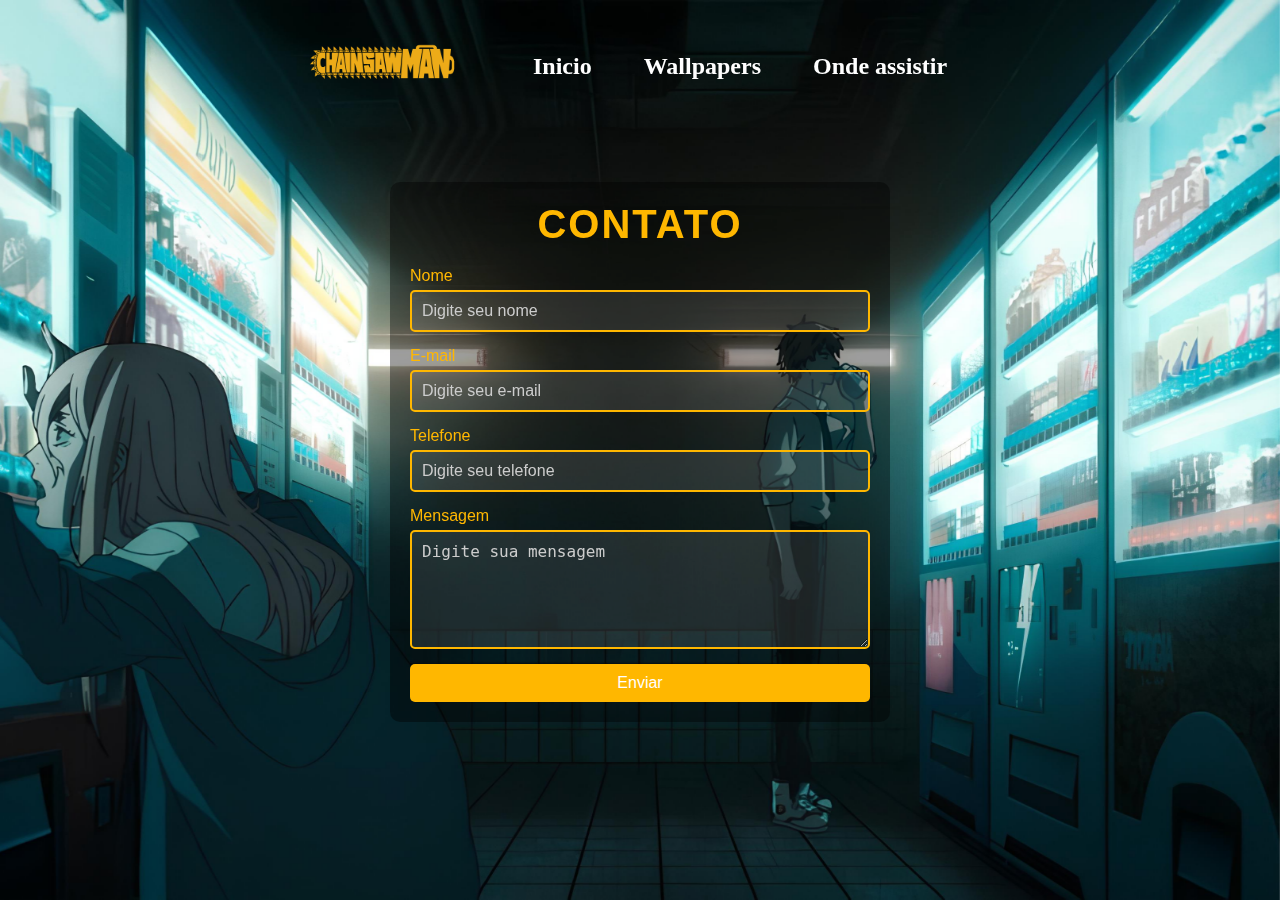
<file: contact.html>
<!DOCTYPE html>
<html lang="pt">
<head>
    <meta charset="UTF-8" />
    <meta name="viewport" content="width=device-width, initial-scale=1.0" />
    <title>Contato - Chainsaw Man</title>
    <link rel="stylesheet" href="./src/css/reset.css">
    <link rel="stylesheet" href="./src/css/contact.css" />
    <link rel="stylesheet" href="./src/css/menu.css">
</head>

<body>

    <div class="background-overlay"></div>
    <header class="header">
        <nav class="navbar">
            <div class="container">
                <a href="./index.html" class="logo">
                    <img class="logo" src="./src/images/logo.png" alt="Logo">
                </a>
                <!-- Botão de hambúrguer -->
                <button class="navbar-toggler" id="toggleButton" aria-label="Toggle navigation">
                    <span class="hamburguer"></span>
                    <span class="hamburguer"></span>
                    <span class="hamburguer"></span>
                </button>
                <ul class="nav-list" id="nav-list">
                    <li><a href="./index.html">Inicio</a></li>
                    <li><a href="./wallpapers.html">Wallpapers</a></li>
                    <li><a href="./where_watch.html">Onde assistir</a></li>
                </ul>
            </div>
        </nav>
    </header>

    <div class="contact-container">
        <h1 class="contact-title">Contato</h1>
        <form class="contact-form">
            <div class="form-group">
                <label for="name">Nome</label>
                <input type="text" id="name" name="name" placeholder="Digite seu nome" required />
            </div>
            <div class="form-group">
                <label for="email">E-mail</label>
                <input type="email" id="email" name="email" placeholder="Digite seu e-mail" required />
            </div>
            <div class="form-group">
                <label for="phone">Telefone</label>
                <input type="tel" id="phone" name="phone" placeholder="Digite seu telefone" required />
            </div>
            <div class="form-group">
                <label for="message">Mensagem</label>
                <textarea id="message" name="message" placeholder="Digite sua mensagem" rows="5" required></textarea>
            </div>
            <button type="submit" class="submit-button">Enviar</button>
        </form>
    </div>

    <script src="./src/js/menu.js"></script>
</body>
</html>
</file>
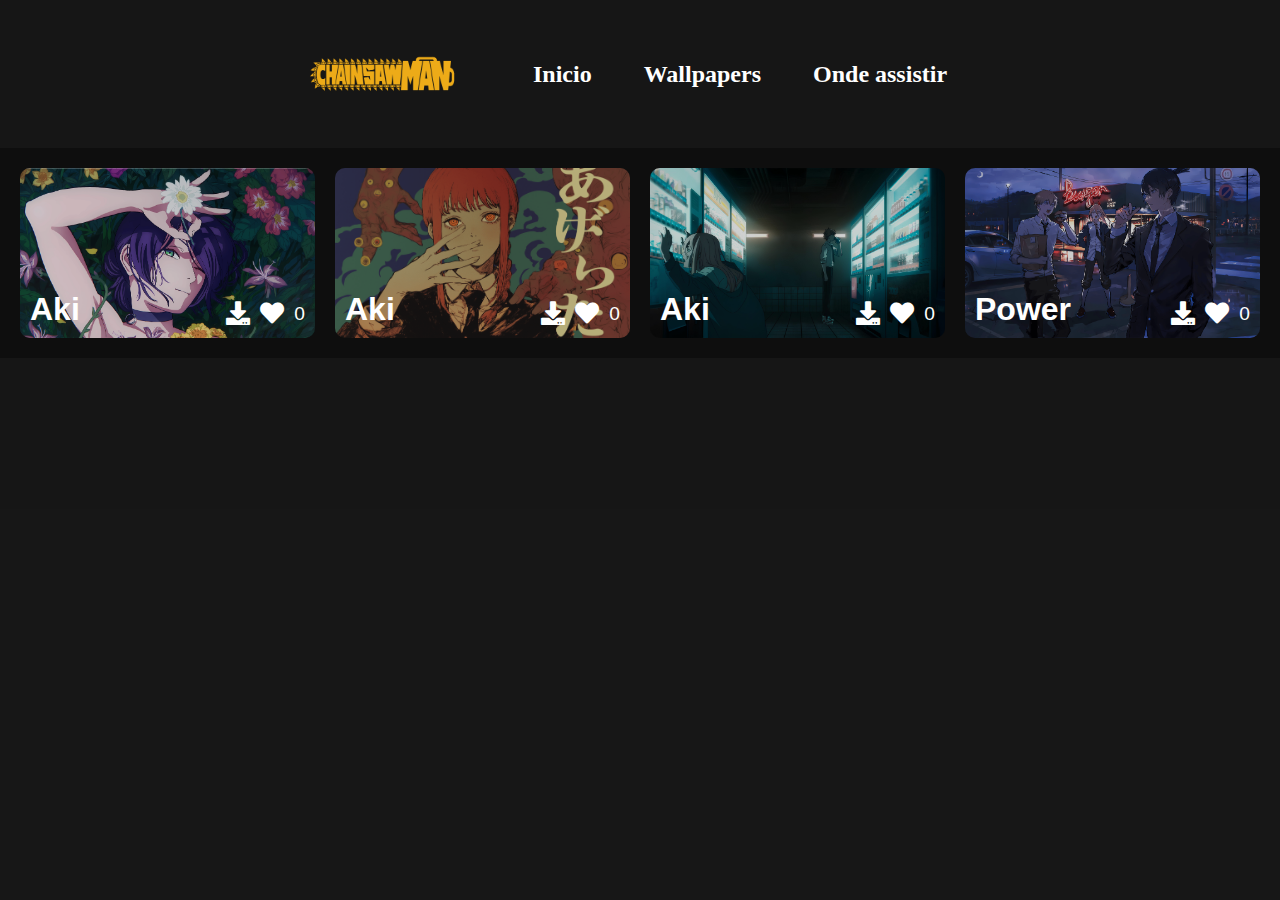
<file: wallpapers.html>
<!DOCTYPE html>
<html lang="pt">
<head>
    <meta charset="UTF-8" />
    <meta name="viewport" content="width=device-width, initial-scale=1.0" />
    <link rel="icon" href="./src/icon/icon.icon" type="image/icon">
    <link href="https://cdnjs.cloudflare.com/ajax/libs/font-awesome/5.15.3/css/all.min.css" rel="stylesheet">
    <link rel="stylesheet" href="./src/css/reset.css" />
    <link rel="stylesheet" href="./src/css/menu.css">
    <link rel="stylesheet" href="./src/css/wallpaper.css" />
    <title>Chainsaw Man Wiki</title>
</head>
<body>
  <div class="overlay"></div>
  <header class="header">
      <nav class="navbar">
          <div class="container">
              <a href="./index.html" class="logo">
                  <img class="logo" src="./src/images/logo.png" alt="Logo">
              </a>
              <button class="navbar-toggler" id="toggleButton" aria-label="Toggle navigation">
                  <span class="hamburguer"></span>
                  <span class="hamburguer"></span>
                  <span class="hamburguer"></span>
              </button>
              <ul class="nav-list" id="nav-list">
                  <li><a href="./index.html">Inicio</a></li>
                  <li><a href="./wallpapers.html">Wallpapers</a></li>
                  <li><a href="./where_watch.html">Onde assistir</a></li>
              </ul>
          </div>
      </nav>
  </header>

    <main class="wallpapers">
        <section class="wallpaper">
            <img src="./src/wallpapers/reze.png" alt="Wallpaper Aki" class="wallpaper-image" data-id="maquinas" />
            <div class="overlay"></div>
            <h2 class="wallpaper-title">Aki</h2>
            <div class="actions">
                <button class="btn-download" data-image="./src/wallpapers/maquinas.jpg">
                    <i class="fas fa-download"></i>
                </button>
                <button class="btn-like">
                    <i class="fas fa-heart"></i>
                </button>
                <span class="like-count">0</span>
            </div>
        </section>
        <section class="wallpaper">
          <img src="./src/wallpapers/makima.png" alt="Wallpaper Aki" class="wallpaper-image" data-id="maquinas" />
          <div class="overlay"></div>
          <h2 class="wallpaper-title">Aki</h2>
          <div class="actions">
              <button class="btn-download" data-image="./src/wallpapers/maquinas.jpg">
                  <i class="fas fa-download"></i>
              </button>
              <button class="btn-like">
                  <i class="fas fa-heart"></i>
              </button>
              <span class="like-count">0</span>
          </div>
      </section>
    <section class="wallpaper">
      <img src="./src/wallpapers/maquinas.jpg" alt="Wallpaper Aki" class="wallpaper-image" data-id="maquinas" />
      <div class="overlay"></div>
      <h2 class="wallpaper-title">Aki</h2>
      <div class="actions">
          <button class="btn-download" data-image="./src/wallpapers/maquinas.jpg">
              <i class="fas fa-download"></i>
          </button>
          <button class="btn-like">
              <i class="fas fa-heart"></i>
          </button>
          <span class="like-count">0</span>
      </div>
  </section>

        <section class="wallpaper">
            <img src="./src/wallpapers/time_makima.png" alt="Wallpaper Power" class="wallpaper-image" data-id="time_makima" />
            <div class="overlay"></div>
            <h2 class="wallpaper-title">Power</h2>
            <div class="actions">
                <button class="btn-download" data-image="./src/wallpapers/time_makima.jpeg">
                    <i class="fas fa-download"></i>
                </button>
                <button class="btn-like">
                    <i class="fas fa-heart"></i>
                </button>
                <span class="like-count">0</span>
            </div>
        </section>
    </main>

    <!-- Modal para exibir a imagem em tela cheia -->
    <div class="modal" id="modal">
        <span class="close-modal" id="close-modal">&times;</span>
        <img class="modal-content" id="modal-image" />
    </div>

    <script src="./src/js/menu.js"></script>
    <script src="./src/js/script.js"></script>
</body>
</html>
</file>
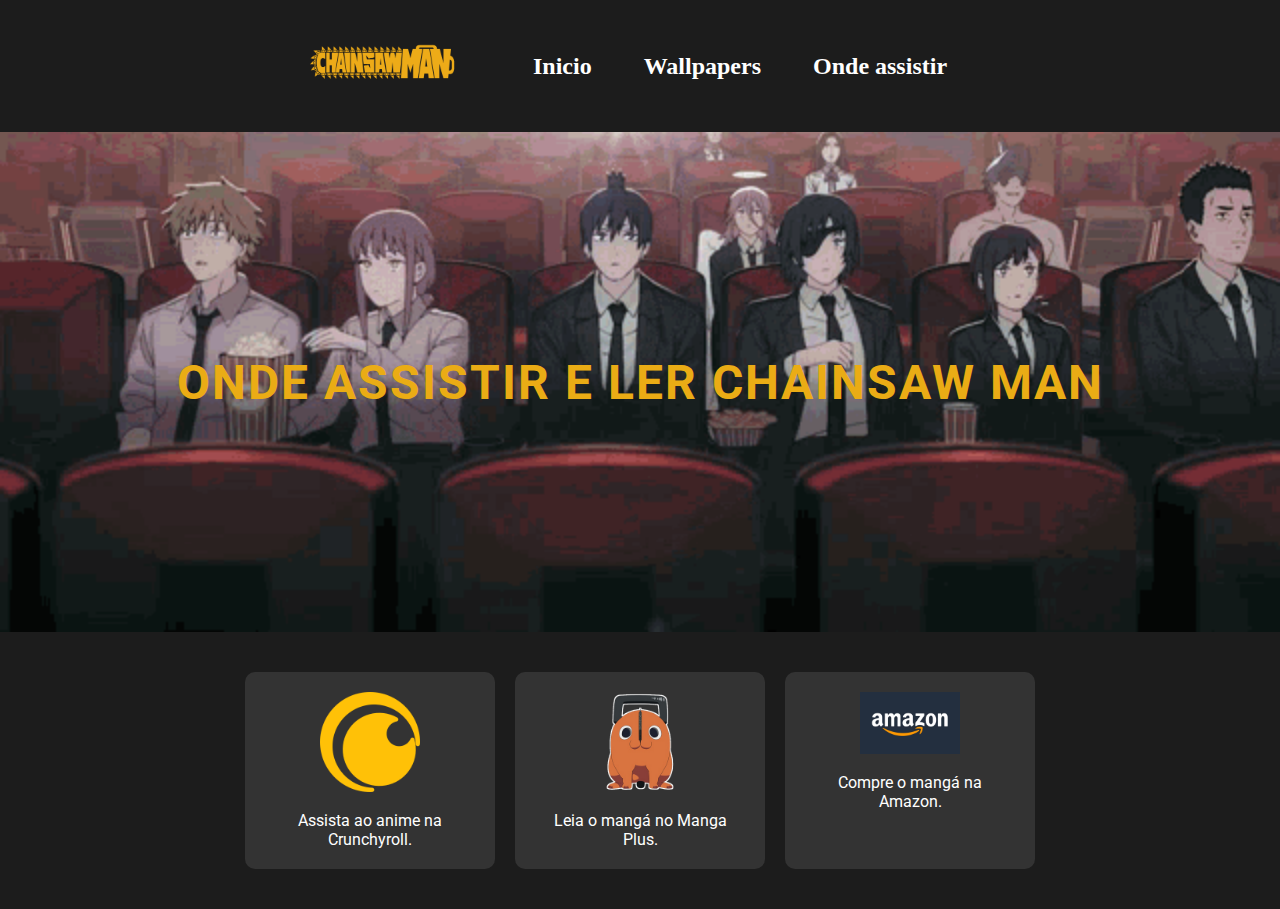
<file: where_watch.html>
<!DOCTYPE html>
<html lang="pt-br">
<head>
    <meta charset="UTF-8" />
    <link rel="icon" href="./src/icon/icon.icon" type="image/icon">
    <meta name="viewport" content="width=device-width, initial-scale=1.0" />
    <title>Onde Assistir - Chainsaw Man</title>
    <link rel="stylesheet" href="./src/css/reset.css" />
    <link rel="stylesheet" href="./src/css/responsive.css" />
    <link rel="stylesheet" href="./src/css/menu.css">
    <link rel="stylesheet" href="./src/css/where_wath.css" />
    <link href="https://fonts.googleapis.com/css2?family=Roboto:wght@400;700&display=swap" rel="stylesheet">
</head>
<body>
    <!-- Banner Principal -->
    <header class="header">
        <nav class="navbar">
            <div class="container">
                <a href="./index.html" class="logo">
                    <img class="logo" src="./src/images/logo.png" alt="Logo">
                </a>
                <button class="navbar-toggler" id="toggleButton" aria-label="Toggle navigation">
                    <span class="hamburguer"></span>
                    <span class="hamburguer"></span>
                    <span class="hamburguer"></span>
                </button>
                <ul class="nav-list" id="nav-list">
                    <li><a href="./index.html">Inicio</a></li>
                    <li><a href="./wallpapers.html">Wallpapers</a></li>
                    <li><a href="./where_watch.html">Onde assistir</a></li>
                </ul>
            </div>
        </nav>
    </header>
    <header class="banner">
        <div class="banner-overlay"></div>
        <h1 class="banner-title">Onde Assistir e Ler Chainsaw Man</h1>
    </header>

    <!-- Seção de Plataformas -->
    <main class="platforms">


        <div class="platform-card" onclick="window.open('https://www.crunchyroll.com/pt-br/series/GVDHX8QNW/chainsaw-man?srsltid=AfmBOoq__U5eftDoVYk1mHyoLaFG-COakaoZYIBmm0QBddTfJIO4XCLL', '_blank')">
            <img src="./src/icon/crunchyroll.png" alt="Crunchyroll" class="platform-logo" />
            <p class="platform-description">Assista ao anime na Crunchyroll.</p>
        </div>

        <div class="platform-card" onclick="window.open('https://slimeread.com/ler/219/cap-01', '_blank')">
            <img src="./src/icon/icon.icon" alt="Manga Plus" class="platform-logo" />
            <p class="platform-description">Leia o mangá no Manga Plus.</p>
        </div>

        <div class="platform-card" onclick="window.open('https://www.amazon.com.br/s?k=chainsaw+man+amazon&adgrpid=126921136276&hvadid=595853587414&hvdev=c&hvlocphy=9198625&hvnetw=g&hvqmt=e&hvrand=16937994612858554808&hvtargid=kwd-1047055270039&hydadcr=20717_13349172&tag=hydrbrgk-20&ref=pd_sl_2m15k6qjfv_e', '_blank')">
            <img src="./src/icon/amazon.avif" alt="Amazon" class="platform-logo" />
            <p class="platform-description">Compre o mangá na Amazon.</p>
        </div>
    </main>

        <script src="./src/js/menu.js"></script>
    <script src="./src/js/audio.js"></script>
</body>
</html>
</file>
<file: src/css/menu.css>
/* Estilos para o ícone de hambúrguer menu*/
.hamburguer {
    display: block;
    width: 40px;
    height: 4px;
    background-color: #EAAC15; /* Vermelho sangue */
    margin: 6px 0;
    border-radius: 2px;
    transition: all 0.3s ease;
}


.navbar {
    padding: 20px 0;
    display: flex;
    justify-content: space-between;
    align-items: center;
    position: relative;
}

.navbar .logo img {
    width: 150px;
}

.navbar .menu-toggle {
    display: none;
    flex-direction: column;
    cursor: pointer;
    z-index: 1000;
}

.navbar .menu-toggle .bar {
    width: 30px;
    height: 4px;
    margin: 5px 0;
    background-color: #fff;
    border-radius: 10px;
}

.nav-list {
    display: none;
    justify-content: center;
    align-items: center;
    list-style-type: none;
    transition: transform 0.3s ease-in-out;
}
.nav-list.active li {
    opacity: 1; /* Torna visível */
    transform: translateY(0); /* Volta à posição original */
}

.nav-list.active {
    display: flex;
    right: 0; 
}

.nav-list.active li {
    opacity: 1; /* Torna visível */
    transform: translateY(0); /* Volta à posição original */
}

/* Delay para cada link */
.nav-list.active li:nth-child(1) {
    transition-delay: 0.1s;
}

.nav-list.active li:nth-child(2) {
    transition-delay: 0.2s;
}

.nav-list.active li:nth-child(3) {
    transition-delay: 0.3s;
}

.nav-list li a {
    color: #fff;
    text-decoration: none;
    font-size: 1.2rem;
    transition: color 0.3s ease;
}



.nav-list li {
    margin: 0 15px;
}


/* Animação do botão de hambúrguer para "X" */
.navbar-toggler.active .hamburguer:nth-child(1) {
    transform: rotate(45deg) translate(5px, 5px);
}

.navbar-toggler.active .hamburguer:nth-child(2) {
    opacity: 0;
}

.navbar-toggler.active .hamburguer:nth-child(3) {
    transform: rotate(-45deg) translate(7px, -6px);
}
.nav-list li a:hover {
    color: #f39c12;
    transform: translateY(-5px);
}

.nav-list li a::after {
    content: '';
    position: absolute;
    width: 100%;
    height: 3px;
    background-color: #f39c12;
    bottom: -5px;
    left: 0;
    transform: scaleX(0);
    transform-origin: bottom right;
    transition: transform 0.25s ease-out;
}
/* MENU MOBILE */
.menu-toggle {
    display: none;
    flex-direction: column;
    cursor: pointer;
    z-index: 1001;
}

.menu-toggle .bar {
    height: 3px;
    width: 30px;
    background-color: #fff;
    margin: 5px;
    border-radius: 10px;
}
.nav-list li a:hover::after {
    transform: scaleX(1);
    transform-origin: bottom left;
}

/* Animação de transição no menu mobile */
.nav-list li {
    margin: 20px 0;
}

.nav-list li a {
    font-size: 1.5rem; /* Diminui o tamanho da fonte no mobile */
    font-weight: 600;
}

/* Oculta o botão de toggler por padrão */
.navbar-toggler {
    display: none;
    background: none;
    border: none;
    cursor: pointer;
    padding: 10px;
}

/* Estilos para o menu em telas menores */
@media (max-width: 768px) {
    .navbar {
        position: relative;
        z-index: 1000;
    }

    .navbar-toggler {
        display: block; /* Mostra o botão em telas menores */
        position: absolute;
        right: 10px;
        top: 15px;
    }

    .nav-list {
        display: none; /* Oculta o menu por padrão */
        flex-direction: column;
        position: absolute;
        top: 60px; /* Ajuste conforme a altura do header */
        left: 0;
        width: 100%;
        box-shadow: 0 2px 10px rgba(0, 0, 0, 0.021);
        z-index: 9;
        padding: 10px 0; /* Espaçamento interno */
    }

    /* Garante que o menu apareça ao clicar */
    .nav-list.active {
        display: flex; /* Exibir quando a classe 'active' for adicionada */
        flex-direction: column;
        position: absolute;
        top: 60px;
        left: 0;
        width: 100%;
        padding: 10px 0;
    }
    .nav-list li {
        margin: 15px 0;
        text-align: center;
        opacity: 0; /* Inicia invisível */
        transform: translateY(-20px); /* Inicia um pouco acima */
        transition: opacity 0.3s ease, transform 0.3s ease;
    }
    .nav-list.active {
        display: flex;
        right: 0; /* Desliza para a esquerda */
    }

    .nav-list.active li:nth-child(1) {
        transition-delay: 0.1s;
    }
    
    .nav-list.active li:nth-child(2) {
        transition-delay: 0.2s;
    }
    
    .nav-list.active li:nth-child(3) {
        transition-delay: 0.3s;
    }
}
</file>
<file: src/css/wallpaper.css>
*,
::before,
::after {
    margin: 0;
    padding: 0;
    box-sizing: border-box;
    color: #fff;
}
/* Estilos do modal */
body, *:hover { cursor:url(../images/cursor.png), auto; }

/* Estilos do modal */
.modal {
    display: none; /* Escondido por padrão */
    position: fixed;
    z-index: 1000;
    left: 0;
    top: 0;
    width: 100%;
    height: 100%;
    background-color: rgba(0, 0, 0, 0.9); /* Fundo escuro */
    overflow: auto;
}

.modal-content {
    display: block;
    margin: auto;
    max-width: 90%;
    max-height: 90%;
    position: absolute;
    top: 50%;
    left: 50%;
    transform: translate(-50%, -50%);
}

.close-modal {
    position: absolute;
    top: 20px;
    right: 35px;
    color: #fff;
    font-size: 40px;
    font-weight: bold;
    cursor: pointer;
    transition: color 0.3s ease;
}

.close-modal:hover {
    color: #ff4757;
}
body, html {
    height: 100%;
    width: 100%;
    overflow-x: hidden;
    font-family: 'Poppins', sans-serif;
}


.wallpapers {
    display: grid;
    grid-template-columns: repeat(auto-fill, minmax(250px, 1fr));
    gap: 20px;
    padding: 20px;
    background-color: #121212;
}

.wallpaper {
    position: relative;
    overflow: hidden;
    border-radius: 10px;
}

.wallpaper-image {
    width: 100%;
    height: 100%;
    object-fit: cover;
    transition: transform 0.3s ease;
}

.wallpaper:hover .wallpaper-image {
    transform: scale(1.1);
}

.overlay {
    position: absolute;
    top: 0;
    left: 0;
    width: 100%;
    height: 100%;
    background: rgba(0, 0, 0, 0.5);
    z-index: 1;
}

.wallpaper-title {
    position: absolute;
    bottom: 10px;
    left: 10px;
    font-size: 2rem;
    color: #fff;
    z-index: 2;
}

@media (max-width: 768px) {
    .wallpapers {
        grid-template-columns: repeat(auto-fill, minmax(200px, 1fr));
    }

    .wallpaper-title {
        font-size: 1.5rem;
    }
}

@media (max-width: 480px) {
    .wallpapers {
        grid-template-columns: 1fr;
    }

    .wallpaper-title {
        font-size: 1.2rem;
    }
}

/* Estilos globais */
body {
    background-color: #1c1c1c;
    color: #fff;
    font-family: Arial, sans-serif;
    margin: 0;
    padding: 0;
}

.container {
    display: flex;
    justify-content: space-around;
    flex-wrap: wrap;
    padding: 20px;
}

.card {
    background-color: #2a2a2a;
    border-radius: 10px;
    margin: 10px;
    overflow: hidden;
    width: 300px;
}

.card img {
    width: 100%;
    height: auto;
}

.card-content {
    padding: 15px;
}

.card-content .actions {
    display: flex;
    justify-content: space-between;
    align-items: center;
    margin-top: 10px;
}

.card-content .actions .btn {
    display: flex;
    align-items: center;
    justify-content: center;
    width: 40px;
    height: 40px;
    border-radius: 50%;
    color: #fff;
    font-size: 18px;
}

.btn-download {
    background-color: #007bff;
}

.btn-like {
    background-color: #6f42c1;
}

.btn-dislike {
    background-color: #dc3545;
}

.btn-like-count {
    background-color: #28a745;
}

.card-content .info {
    display: flex;
    justify-content: space-between;
    align-items: center;
    margin-top: 10px;
}

.card-content .info .resolution,
.card-content .info .views {
    display: flex;
    align-items: center;
}

.card-content .info .resolution i,
.card-content .info .views i {
    margin-right: 5px;
}

.tags {
    margin-top: 10px;
}

.tags span {
    background-color: #444;
    border-radius: 5px;
    padding: 5px 10px;
    margin-right: 5px;
}

.wallpaper .actions {
    position: absolute;
    bottom: 10px;
    right: 10px;
    z-index: 3;
    display: flex;
    align-items: center;
    gap: 10px;
}
.btn-like, .btn-download {
    background-color: transparent;
    border: none;
    color: #fff;
    font-size: 1.5rem;
    cursor: pointer;
    transition: color 0.3s ease;
}

.btn-like {
    background-color: transparent;
    border: none;
    color: #fff;
    font-size: 1.5rem;
    cursor: pointer;
    transition: color 0.3s ease;
}

.btn-like:hover {
    color: #ff4757;
}

.like-count {
    font-size: 1.2rem;
    color: #fff;
}

/*HEADER*/

.logo {
    display: flex;
    justify-content: space-between;
    width: 200px;
}


.overlay {
    position: absolute;
    top: 0;
    left: 0;
    width: 100%;
    height: 100%;
    background-color: rgba(0, 0, 0, 0.185); /* Cor preta com 50% de opacidade */
    z-index: 0; /* Garante que fique acima do vídeo, mas abaixo do conteúdo */
}

.navbar, .page-content {
    position: relative;
    z-index: 1; /* Garante que fique acima da overlay */
}

.container {
    max-width: 950px;
    margin: auto;
}

.navbar {
    padding: 12px 10px;
}

.navbar .container {
    display: flex;
    justify-content: space-between;
    align-items: center;
}

.navbar .logo {
    font-family: 'sd-asian';
    text-decoration: none;
    font-size: 2rem;
}

.navbar ul {
    list-style-type: none;
    display: flex;
}

/* Remove display: block dos links no menu desktop */
.navbar ul a {
    text-decoration: none;
    margin: 0 10px;
    padding: 8px 16px;
    font-family: 'Keshiki';
    position: relative;
}

.navbar ul:has(a:hover) a:not(:hover) {
    filter: blur(10px);
}

.page-content {
    text-align: center;
    margin-top: 12rem;
    padding: 0 10px;
}

.page-content .inner-content .heading {
    font-size: 10rem;
    font-family: 'sd-asian';
    color: transparent;
    -webkit-text-stroke-width: 1px;
    -webkit-text-stroke-color: #EAAC15;
}

.page-content .inner-content p {
    font-family: 'Poppins', sans-serif;
}

.page-content .buttons {
    display: flex;
    justify-content: center;
    margin-top: 20px;
}

.page-content .buttons a {
    display: block;
    font-family: 'Poppins', sans-serif;
    text-decoration: none;
    margin: 0 16px;
    padding: 10px 12px;
    border-radius: 6px;
    font-size: 13px;
    min-width: 120px;
    text-align: center;
    position: relative;
    backdrop-filter: blur(60px);
    overflow: hidden;
    z-index: 1;
    border: 1px solid #ffffff1e;
}

.page-content .buttons a.active {
    background-color: rgba(252, 223, 95, 0.842);
}

.page-content .buttons a.active:hover {
    box-shadow: 0 0 40px rgb(253, 249, 2);
}

.page-content .buttons a:nth-child(2)::before {
    content: '';
    position: absolute;
    left: -100%;
    top: 0;
    width: 100%;
    height: 100%;
    background: linear-gradient(40deg, #ffffff00, #ffffff20, #ffffff00);
    z-index: -1;
}

.page-content .buttons a:nth-child(2):hover::before {
    left: 100%;
}

.page-content .buttons a:nth-child(2):hover {
    transition-delay: .3s;
    box-shadow: 0 0 40px rgb(247, 252, 0);
    background-color: rgba(252, 223, 95, 0.842);
}

.page-content .social-links {
    margin-top: 6rem;
    display: flex;
    justify-content: center;
}

.page-content .social-links a {
    display: block;
    height: 40px;
    width: 40px;
    margin: 0 10px;
    border-radius: 99px;
    display: flex;
    justify-content: center;
    align-items: center;
    text-decoration: none;
    backdrop-filter: blur(160px);
    background: #eaae15b6;
    overflow: hidden;
    position: relative;
    z-index: 1;
}

.page-content .social-links a::after {
    content: '';
    position: absolute;
    left: 0;
    bottom: 0;
    width: 100%;
    height: 0%;
    background: #ffb700;
    z-index: -1;
}

.page-content .social-links a:hover::after {
    height: 100%;
}
</file>
<file: src/css/responsive.css>
@media (max-width: 1184px) {
    main .character .image, .video {
        height: 85%;
    }
    
    .content {
        justify-content: flex-end;
        left: 0;
        top: -15%;
        max-width: 80vw;
        padding: 20px;
    }

    .content .character-name {
        font-size: 50px;
    }

    .content .description {
        max-width: 500px;
    }

    .buttons {
        flex-direction: row;
        align-items: flex-end;
        width: 100%;
        padding: 40px;
    }

    .buttons .button img {
        max-width: 60px;
    }

    .buttons .button.selected {
        box-shadow: 0px 0px 10px #8B1E24;
    }
}

@media (max-width: 645px) {
    main .character .image, .video {
        height: auto;
    }

    .content .character-name {
        font-size: 40px;
    }

    .content .description {
        width: 80vw;
        font-size: 15px;
        line-height: 20px;
    }
    
    .buttons .button img {
      max-width: 50px;  
    }
}

@media (max-width: 430px) {
    body {
        overflow: visible;
    }

    main .character .image, .video {
        height: 36vh;
    }

    .content .logo {
        background-image: url('../images/logo_phone.png');
        max-height: 50px;
        max-width: 200px;
    }

    .content .description {
        font-size: 13px;
        max-height: 170px;
        margin-bottom: 10px;
    }

    .buttons .button {
        background-color: #8B1E24;
    }
}

@media (max-width: 393px) {
    .content .logo {
       margin-bottom: 25px; 
    }

    .content .character-name {
        font-size: 30px;
    }

    .content .description {
        font-size: 12px;
        margin-bottom: 15%;
    }

    .buttons .button img {
        max-width: 40px;
    }
}

@media (max-width: 320px) {
    .content .logo {
        display: none;
     }

     .content .character-name {
        font-size: 20px;
        
    }

    .content .description {
        overflow-y: scroll;
        margin-bottom: 15%;
        padding: 10px 0;
    }

    .buttons .button img {
        max-width: 35px;
    }
}
@media (max-width: 1184px) {
    .buttons {
        flex-direction: row;
        align-items: flex-end;
        width: 100%;
        padding: 40px;
        overflow-x: auto; /* Adicionar rolagem horizontal */
        white-space: nowrap; /* Impedir quebra de linha */
    }

    .buttons .button img {
        max-width: 60px;
    }

    .buttons .button.selected {
        box-shadow: 0px 0px 10px #8B1E24;
    }
}

@media (max-width: 645px) {
    .buttons .button img {
      max-width: 50px;  
    }
}

@media (max-width: 430px) {
    .buttons .button {
        background-color: #EAAC15;
    }
}

@media (max-width: 393px) {
    .buttons .button img {
        max-width: 40px;
    }
}

@media (max-width: 320px) {
    .buttons .button img {
        max-width:35px;
    }
}



/*VOLUME*/

/* Ajustes para telas menores */
@media (max-width: 768px) {
    .slider {
        position: fixed;
        top: 300px; /* Posiciona o controle de volume no topo */
        left: 50%; /* Centraliza horizontalmente */
        flex-direction: row; /* Alinha o ícone e o slider horizontalmente */
        align-items: center;
        border-radius: 20px;
        z-index: 1000;
        height: auto; /* Garante que a altura seja automática */
        width: auto; /* Garante que a largura seja automática */
    }



}

@media (max-width: 480px) {
    .slider .level {
        width: 60px; /* Reduz ainda mais o tamanho do slider */
    }
    
}
/*HEADER*/

.logo {
    width: 200px;
}

.hamburguer {
    transition: all 0.3s ease;
}
.overlay {
    position: absolute;
    top: 0;
    left: 0;
    width: 100%;
    height: 100%;
    background-color: rgba(0, 0, 0, 0.185); /* Cor preta com 50% de opacidade */
    z-index: 0; /* Garante que fique acima do vídeo, mas abaixo do conteúdo */
}

.navbar, .page-content {
    position: relative;
    z-index: 1; /* Garante que fique acima da overlay */
}

.container {
    max-width: 950px;
    margin: auto;
}

.navbar {
    padding: 12px 10px;
}

.navbar .container {
    display: flex;
    justify-content: space-between;
    align-items: center;
}

.navbar .logo {
    font-family: 'sd-asian';
    text-decoration: none;
    font-size: 2rem;
}

.navbar ul {
    list-style-type: none;
    display: flex;
}

/* Remove display: block dos links no menu desktop */
.navbar ul a {
    text-decoration: none;
    margin: 0 10px;
    padding: 8px 16px;
    font-family: 'Keshiki';
    position: relative;
}

.navbar ul:has(a:hover) a:not(:hover) {
    filter: blur(10px);
}

.page-content {
    text-align: center;
    margin-top: 12rem;
    padding: 0 10px;
}

.page-content .inner-content .heading {
    font-size: 10rem;
    font-family: 'sd-asian';
    color: transparent;
    -webkit-text-stroke-width: 1px;
    -webkit-text-stroke-color: #EAAC15;
}

.page-content .inner-content p {
    font-family: 'Poppins', sans-serif;
}

.page-content .buttons {
    display: flex;
    justify-content: center;
    margin-top: 20px;
}

.page-content .buttons a {
    display: block;
    font-family: 'Poppins', sans-serif;
    text-decoration: none;
    margin: 0 16px;
    padding: 10px 12px;
    border-radius: 6px;
    font-size: 13px;
    min-width: 120px;
    text-align: center;
    position: relative;
    backdrop-filter: blur(60px);
    overflow: hidden;
    z-index: 1;
    border: 1px solid #ffffff1e;
}

.page-content .buttons a.active {
    background-color: rgba(252, 223, 95, 0.842);
}

.page-content .buttons a.active:hover {
    box-shadow: 0 0 40px rgb(253, 249, 2);
}

.page-content .buttons a:nth-child(2)::before {
    content: '';
    position: absolute;
    left: -100%;
    top: 0;
    width: 100%;
    height: 100%;
    background: linear-gradient(40deg, #ffffff00, #ffffff20, #ffffff00);
    z-index: -1;
}

.page-content .buttons a:nth-child(2):hover::before {
    left: 100%;
}

.page-content .buttons a:nth-child(2):hover {
    transition-delay: .3s;
    box-shadow: 0 0 40px rgb(247, 252, 0);
    background-color: rgba(252, 223, 95, 0.842);
}

.page-content .social-links {
    margin-top: 6rem;
    display: flex;
    justify-content: center;
}

.page-content .social-links a {
    display: block;
    height: 40px;
    width: 40px;
    margin: 0 10px;
    border-radius: 99px;
    display: flex;
    justify-content: center;
    align-items: center;
    text-decoration: none;
    backdrop-filter: blur(160px);
    background: #eaae15b6;
    overflow: hidden;
    position: relative;
    z-index: 1;
}

.page-content .social-links a::after {
    content: '';
    position: absolute;
    left: 0;
    bottom: 0;
    width: 100%;
    height: 0%;
    background: #ffb700;
    z-index: -1;
}

.page-content .social-links a:hover::after {
    height: 100%;
}

/*VOLUME*/

.slider {
    --slider-width: 100px;
    --slider-height: 6px;
    --slider-bg: rgb(82, 82, 82);
    --slider-border-radius: 999px;
    --level-color: #fff;
    --level-transition-duration: .1s;
    --icon-margin: 15px;
    --icon-color: var(--slider-bg);
    --icon-size: 25px;

    cursor: pointer;
    display: inline-flex; /* volume pracima se apagar*/
    flex-direction: row-reverse;
    align-items: center;
    position: fixed;
    left: 20px;
    padding: 10px;
    border-radius: 25px;
    z-index: 1000;
    top: 10px;
}

.slider .volume {
    display: inline-block;
    vertical-align: top;
    margin-right: var(--icon-margin);
    color: var(--icon-color);
    width: var(--icon-size);
    height: auto;
}

.slider .level {
    -webkit-appearance: none;
    -moz-appearance: none;
    appearance: none;
    width: var(--slider-width);
    height: var(--slider-height);
    background: var(--slider-bg);
    overflow: hidden;
    border-radius: var(--slider-border-radius);
    transition: height var(--level-transition-duration);
    cursor: inherit;
}

.slider .level::-webkit-slider-thumb {
    -webkit-appearance: none;
    width: 0;
    height: 0;
    box-shadow: -200px 0 0 200px var(--level-color);
}

.slider:hover .level {
    height: calc(var(--slider-height) * 2);
}

.paragrafo::selection, .heading::selection {
    color: #EAAC15;
}

/* ICON */
.page-content .social-links a img {
    width: 24px;
    height: 24px;
    object-fit: contain;
}
</file>
<file: src/css/contact.css>
/* Reset básico */
* {
    margin: 0;
    padding: 0;
    box-sizing: border-box;
}

body, html {
    height: 100%;
    font-family: 'Roboto', Arial, Helvetica, sans-serif;
    color: #fff;
}

/* Fundo temático */
.background-overlay {
    position: fixed;
    top: 0;
    left: 0;
    width: 100%;
    height: 100%;
    background-image: url('../wallpapers/maquinas.jpg'); 
    background-size: cover;
    background-position: center;
    z-index: -1;
}

.contact-container {
    position: relative;
    max-width: 500px;
    margin: 50px auto;
    padding: 20px;
    background-color: rgba(0, 0, 0, 0.384);
    border-radius: 10px;
    text-align: center;
}

/* Título */
.contact-title {
    font-size: 2.5rem;
    margin-bottom: 20px;
    color: #ffb700;
    text-transform: uppercase;
    letter-spacing: 2px;
}

/* Formulário */
.contact-form {
    display: flex;
    flex-direction: column;
    gap: 15px;
}

.form-group {
    display: flex;
    flex-direction: column;
    text-align: left;
}

.form-group label {
    font-size: 1rem;
    margin-bottom: 5px;
    color: #ffb700;
}

.form-group input,
.form-group textarea {
    padding: 10px;
    border: 2px solid #ffb700;
    border-radius: 5px;
    background-color: rgba(255, 255, 255, 0.1);
    color: #fff;
    font-size: 1rem;
}

.form-group input::placeholder,
.form-group textarea::placeholder {
    color: #ccc;
}

.form-group textarea {
    resize: vertical;
}

/* Botão de enviar */
.submit-button {
    padding: 10px 20px;
    background-color: #ffb700;
    border: none;
    border-radius: 5px;
    color: #fff;
    font-size: 1rem;
    cursor: pointer;
    transition: background-color 0.3s ease;
}

.submit-button:hover {
    background-color: #e84118;
}

/*HEADER*/

.logo {
    width: 200px;
}


.overlay {
    position: absolute;
    top: 0;
    left: 0;
    width: 100%;
    height: 100%;
    background-color: rgba(0, 0, 0, 0.185); /* Cor preta com 50% de opacidade */
    z-index: 0; /* Garante que fique acima do vídeo, mas abaixo do conteúdo */
}

.navbar, .page-content {
    position: relative;
    z-index: 1; /* Garante que fique acima da overlay */
}

.container {
    max-width: 950px;
    margin: auto;
}

.navbar {
    padding: 12px 10px;
}

.navbar .container {
    display: flex;
    justify-content: space-between;
    align-items: center;
}

.navbar .logo {
    font-family: 'sd-asian';
    text-decoration: none;
    font-size: 2rem;
}

.navbar ul {
    list-style-type: none;
    display: flex;
}

/* Remove display: block dos links no menu desktop */
.navbar ul a {
    text-decoration: none;
    margin: 0 10px;
    padding: 8px 16px;
    font-family: 'Keshiki';
    position: relative;
}

.navbar ul:has(a:hover) a:not(:hover) {
    filter: blur(10px);
}

.page-content {
    text-align: center;
    margin-top: 12rem;
    padding: 0 10px;
}

.page-content .inner-content .heading {
    font-size: 10rem;
    font-family: 'Roboto', Arial, Helvetica, sans-serif;
    color: transparent;
    -webkit-text-stroke-width: 1px;
    -webkit-text-stroke-color: #EAAC15;
}

.page-content .inner-content p {
    font-family: 'Roboto', Arial, Helvetica, sans-serif;
}

.page-content .buttons {
    display: flex;
    justify-content: center;
    margin-top: 20px;
}

.page-content .buttons a {
    display: block;
    font-family: 'Roboto', Arial, Helvetica, sans-serif;
    text-decoration: none;
    margin: 0 16px;
    padding: 10px 12px;
    border-radius: 6px;
    font-size: 13px;
    min-width: 120px;
    text-align: center;
    position: relative;
    backdrop-filter: blur(60px);
    overflow: hidden;
    z-index: 1;
    border: 1px solid #ffffff1e;
}

.page-content .buttons a.active {
    background-color: rgba(252, 223, 95, 0.842);
}

.page-content .buttons a.active:hover {
    box-shadow: 0 0 40px rgb(253, 249, 2);
}

.page-content .buttons a:nth-child(2)::before {
    content: '';
    position: absolute;
    left: -100%;
    top: 0;
    width: 100%;
    height: 100%;
    background: linear-gradient(40deg, #ffffff00, #ffffff20, #ffffff00);
    z-index: -1;
}

.page-content .buttons a:nth-child(2):hover::before {
    left: 100%;
}

.page-content .buttons a:nth-child(2):hover {
    transition-delay: .3s;
    box-shadow: 0 0 40px rgb(247, 252, 0);
    background-color: rgba(252, 223, 95, 0.842);
}

.page-content .social-links {
    margin-top: 6rem;
    display: flex;
    justify-content: center;
}

.page-content .social-links a {
    display: block;
    height: 40px;
    width: 40px;
    margin: 0 10px;
    border-radius: 99px;
    display: flex;
    justify-content: center;
    align-items: center;
    text-decoration: none;
    backdrop-filter: blur(160px);
    background: #eaae15b6;
    overflow: hidden;
    position: relative;
    z-index: 1;
}

.page-content .social-links a::after {
    content: '';
    position: absolute;
    left: 0;
    bottom: 0;
    width: 100%;
    height: 0%;
    background: #ffb700;
    z-index: -1;
}

.page-content .social-links a:hover::after {
    height: 100%;
}
</file>
<file: src/css/where_wath.css>
/* Reset básico */
* {
    margin: 0;
    padding: 0;
    box-sizing: border-box;
}

body, html {
    height: 100%;
    font-family: 'Roboto', Arial, Helvetica, sans-serif;
    background-color: #1c1c1c;
    color: #fff;
}

body, *:hover { cursor:url(../images/cursor.png), auto; }

/* Banner para telas maiores */
.banner {
    background-image: url('../images/cinema.gif');
}

/* Banner para telas menores */
@media (max-width: 768px) {
    .banner {
        background-image: url('../images/himeno.png');
    }
}

.banner {
    position: relative;
    height: 500px;
    background-size: cover;
    background-position: center;
    display: flex;
    align-items: center;
    justify-content: center;
    text-align: center;
}

.banner-overlay {
    position: absolute;
    top: 0;
    left: 0;
    width: 100%;
    height: 100%;
}

.banner-title {
    position: relative;
    font-size: 3rem;
    color: #EAAC15;
    text-transform: uppercase;
    letter-spacing: 2px;
    z-index: 1;
}

/* Seção de Plataformas */
.platforms {
    display: flex;
    flex-wrap: wrap;
    justify-content: center;
    gap: 20px;
    padding: 40px 20px;
}

.platform-card {
    background-color: rgba(255, 255, 255, 0.1);
    border-radius: 10px;
    padding: 20px;
    width: 250px;
    text-align: center;
    cursor: pointer;
    transition: transform 0.3s ease, box-shadow 0.3s ease;
}

.platform-card:hover {
    transform: translateY(-10px);
    box-shadow: 0 10px 20px #EAAC15;
}

.platform-logo {
    width: 100px;
    height: auto;
    margin-bottom: 15px;
}

.platform-description {
    font-size: 1rem;
    color: #fff;
}

/* Responsividade */
@media (max-width: 768px) {
    .banner-title {
        font-size: 2rem;
    }

    .platforms {
        flex-direction: column;
        align-items: center;
    }

    .platform-card {
        width: 80%;
    }
}
</file>
